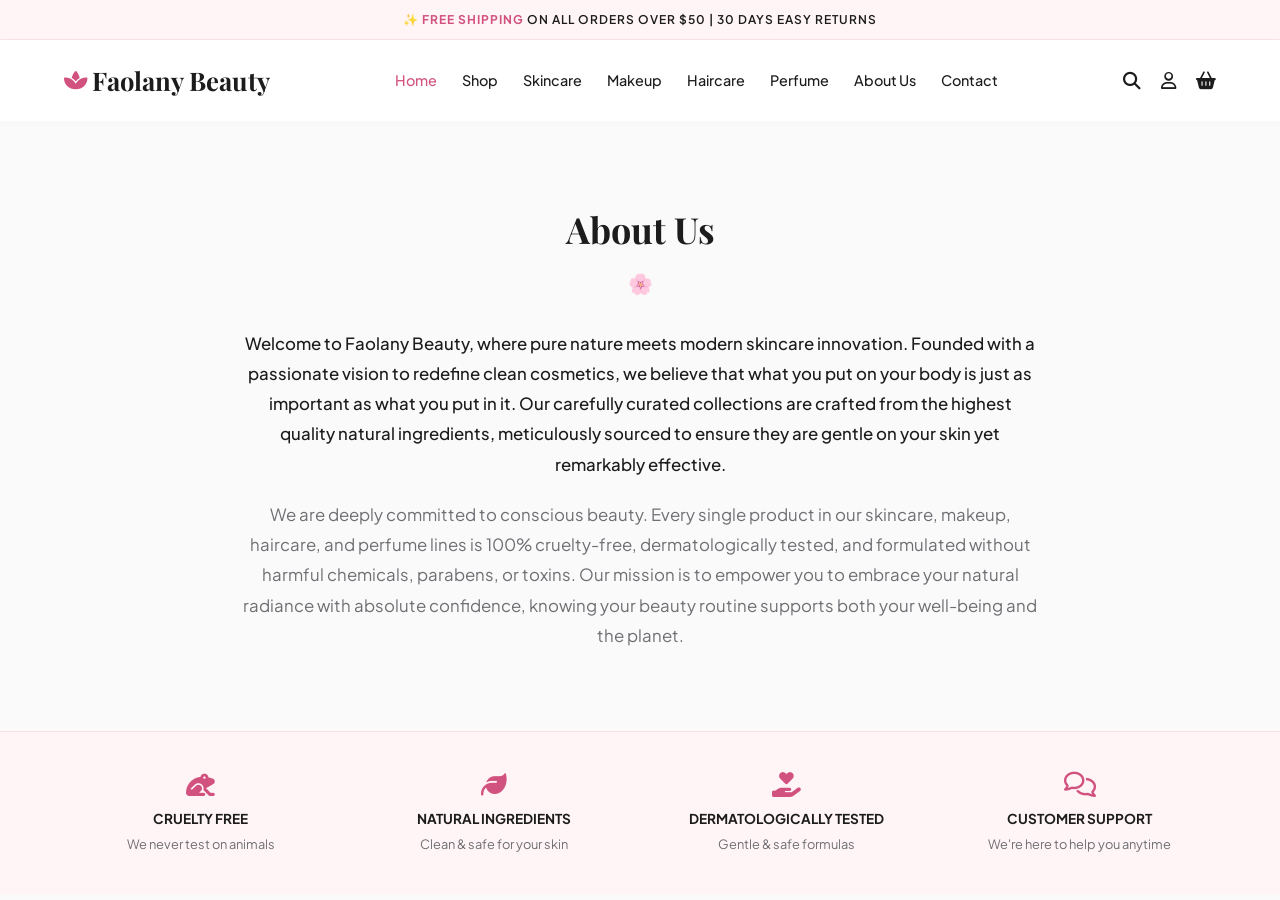
<file: aboutus.html>
<!DOCTYPE html>
<html lang="en">
<head>
    <meta charset="UTF-8">
    <meta name="viewport" content="width=device-width, initial-scale=1.0">
    <title>Faolany Beauty</title>
    <link rel="preconnect" href="https://fonts.googleapis.com">
    <link rel="preconnect" href="https://fonts.gstatic.com" crossorigin>
    <link href="https://fonts.googleapis.com/css2?family=Playfair+Display:ital,wght@0,400..700;1,400..700&family=Plus+Jakarta+Sans:wght@300;400;500;600;700&display=swap" rel="stylesheet">
    <link rel="stylesheet" href="https://cdnjs.cloudflare.com/ajax/libs/font-awesome/6.4.0/css/all.min.css">
    <link rel="stylesheet" href="style.css">
     
       
</head>
<body>

    <div class="top-banner">
        ✨ <span>FREE SHIPPING</span> ON ALL ORDERS OVER $50 | 30 DAYS EASY RETURNS
    </div>

    <header>
        <div class="container navbar">
            <div class="logo">
                <i class="fa-solid fa-spa"></i> Faolany Beauty
            </div>
            <nav class="nav-links">
                <a href="index.html" class="active">Home</a>
                <a href="shop.html">Shop</a>
                <a href="skincare.html">Skincare</a>
                <a href="makeup.html">Makeup</a>
                <a href="haircare.html">Haircare</a>
                <a href="perfume.html">Perfume</a>
                <a href="aboutus.html">About Us</a>
                <a href="contact.html">Contact</a>
            </nav>
            <div class="nav-icons">
                <i class="fa-solid fa-magnifying-glass"></i>
                <i class="fa-regular fa-user"></i>
                <i class="fa-solid fa-basket-shopping"></i>
            </div>
        </div>
    </header>
 
    <section class="container about-us-section" style="padding: 80px 0; text-align: center; max-width: 800px; margin: 0 auto;">
    <h2 class="section-title" style="font-family: var(--font-heading); font-size: 2.25rem; margin-bottom: 8px; font-weight: 700; color: var(--text-dark);">About Us</h2>
    <div class="flower-icon" style="color: var(--primary-pink); font-size: 20px; margin-bottom: 30px; opacity: 0.8;">🌸</div>
    
    <p style="font-size: 1.05rem; line-height: 1.8; color: var(--text-dark); margin-bottom: 20px; font-weight: 500;">
        Welcome to Faolany Beauty, where pure nature meets modern skincare innovation. Founded with a passionate vision to redefine clean cosmetics, we believe that what you put on your body is just as important as what you put in it. Our carefully curated collections are crafted from the highest quality natural ingredients, meticulously sourced to ensure they are gentle on your skin yet remarkably effective.
    </p>
    <p style="font-size: 1.05rem; line-height: 1.8; color: var(--text-muted);">
        We are deeply committed to conscious beauty. Every single product in our skincare, makeup, haircare, and perfume lines is 100% cruelty-free, dermatologically tested, and formulated without harmful chemicals, parabens, or toxins. Our mission is to empower you to embrace your natural radiance with absolute confidence, knowing your beauty routine supports both your well-being and the planet.
    </p>
</section>

    

    <footer class="footer-perks">
        <div class="container perks-grid">
            <div class="perk-item">
                <i class="fa-solid fa-frog"></i>
                <h4>CRUELTY FREE</h4>
                <p>We never test on animals</p>
            </div>
            <div class="perk-item">
                <i class="fa-solid fa-leaf"></i>
                <h4>NATURAL INGREDIENTS</h4>
                <p>Clean & safe for your skin</p>
            </div>
            <div class="perk-item">
                <i class="fa-solid fa-hand-holding-heart"></i>
                <h4>DERMATOLOGICALLY TESTED</h4>
                <p>Gentle & safe formulas</p>
            </div>
            <div class="perk-item">
                <i class="fa-regular fa-comments"></i>
                <h4>CUSTOMER SUPPORT</h4>
                <p>We're here to help you anytime</p>
            </div>
        </div>
    </footer>

</body>
</html>
</file>
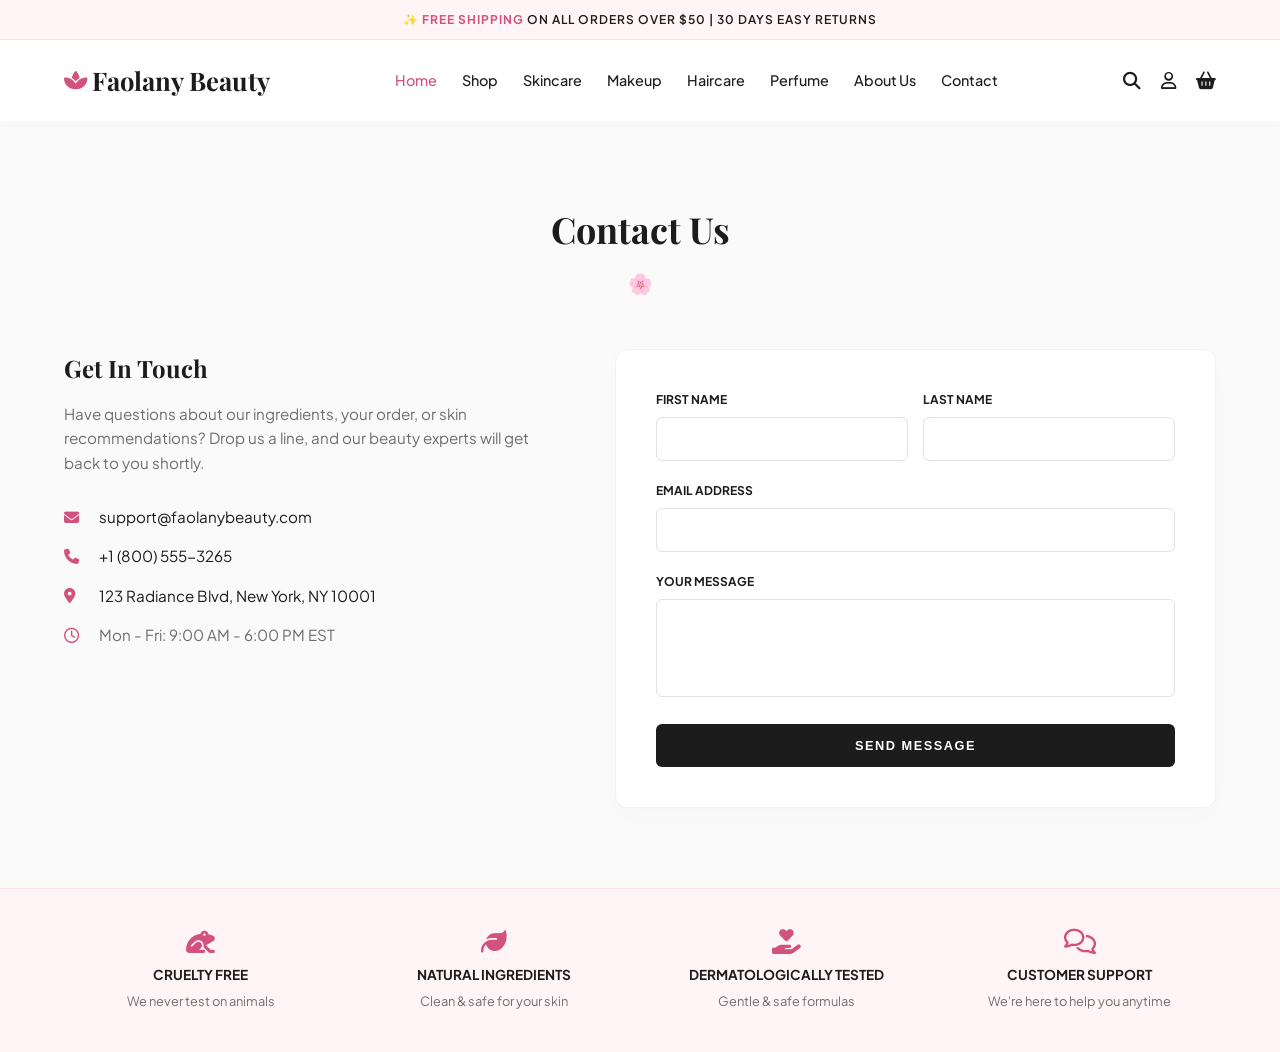
<file: contact.html>
<!DOCTYPE html>
<html lang="en">
<head>
    <meta charset="UTF-8">
    <meta name="viewport" content="width=device-width, initial-scale=1.0">
    <title>Faolany Beauty</title>
    <link rel="preconnect" href="https://fonts.googleapis.com">
    <link rel="preconnect" href="https://fonts.gstatic.com" crossorigin>
    <link href="https://fonts.googleapis.com/css2?family=Playfair+Display:ital,wght@0,400..700;1,400..700&family=Plus+Jakarta+Sans:wght@300;400;500;600;700&display=swap" rel="stylesheet">
    <link rel="stylesheet" href="https://cdnjs.cloudflare.com/ajax/libs/font-awesome/6.4.0/css/all.min.css">
    <link rel="stylesheet" href="style.css">
     
       
</head>
<body>

    <div class="top-banner">
        ✨ <span>FREE SHIPPING</span> ON ALL ORDERS OVER $50 | 30 DAYS EASY RETURNS
    </div>

    <header>
        <div class="container navbar">
            <div class="logo">
                <i class="fa-solid fa-spa"></i> Faolany Beauty
            </div>
            <nav class="nav-links">
                <a href="index.html" class="active">Home</a>
                <a href="shop.html">Shop</a>
                <a href="skincare.html">Skincare</a>
                <a href="makeup.html">Makeup</a>
                <a href="haircare.html">Haircare</a>
                <a href="perfume.html">Perfume</a>
                <a href="aboutus.html">About Us</a>
                <a href="contact.html">Contact</a>
            </nav>
            <div class="nav-icons">
                <i class="fa-solid fa-magnifying-glass"></i>
                <i class="fa-regular fa-user"></i>
                <i class="fa-solid fa-basket-shopping"></i>
            </div>
        </div>
    </header>
 
    <section class="container contact-section" style="padding: 80px 0;">
    <div style="text-align: center; margin-bottom: 50px;">
        <h2 class="section-title" style="font-family: var(--font-heading); font-size: 2.25rem; margin-bottom: 8px; font-weight: 700; color: var(--text-dark);">Contact Us</h2>
        <div class="flower-icon" style="color: var(--primary-pink); font-size: 20px; opacity: 0.8;">🌸</div>
    </div>

    <div class="contact-grid" style="display: grid; grid-template-columns: 1fr 1.2fr; gap: 50px; align-items: start;">
        
        <div class="contact-info" style="display: flex; flex-direction: column; gap: 30px;">
            <div>
                <h3 style="font-family: var(--font-heading); font-size: 1.5rem; margin-bottom: 15px; color: var(--text-dark);">Get In Touch</h3>
                <p style="color: var(--text-muted); font-size: 0.95rem; line-height: 1.6;">
                    Have questions about our ingredients, your order, or skin recommendations? Drop us a line, and our beauty experts will get back to you shortly.
                </p>
            </div>

            <div style="display: flex; flex-direction: column; gap: 15px; font-size: 0.95rem;">
                <div style="display: flex; align-items: center; gap: 15px;">
                    <i class="fa-solid fa-envelope" style="color: var(--primary-pink); width: 20px;"></i>
                    <span>support@faolanybeauty.com</span>
                </div>
                <div style="display: flex; align-items: center; gap: 15px;">
                    <i class="fa-solid fa-phone" style="color: var(--primary-pink); width: 20px;"></i>
                    <span>+1 (800) 555-3265</span>
                </div>
                <div style="display: flex; align-items: center; gap: 15px;">
                    <i class="fa-solid fa-location-dot" style="color: var(--primary-pink); width: 20px;"></i>
                    <span>123 Radiance Blvd, New York, NY 10001</span>
                </div>
                <div style="display: flex; align-items: center; gap: 15px;">
                    <i class="fa-regular fa-clock" style="color: var(--primary-pink); width: 20px;"></i>
                    <span style="color: var(--text-muted);">Mon - Fri: 9:00 AM - 6:00 PM EST</span>
                </div>
            </div>
        </div>

        <div class="contact-form-container" style="background: #ffffff; padding: 40px; border-radius: 12px; border: 1px solid #f2f2f5; box-shadow: 0 10px 30px rgba(0,0,0,0.01);">
            <form id="contact-form" onsubmit="event.preventDefault(); alert('✨ Message sent successfully! We will contact you soon.'); this.reset();" style="display: flex; flex-direction: column; gap: 20px;">
                <div style="display: grid; grid-template-columns: 1fr 1fr; gap: 15px;">
                    <div>
                        <label style="display:block; font-size: 0.75rem; font-weight: 700; text-transform: uppercase; margin-bottom: 8px; color: var(--text-dark);">First Name</label>
                        <input type="text" required style="width: 100%; padding: 12px; border: 1px solid #e2e2e7; border-radius: 6px; font-family: inherit; font-size: 0.9rem;">
                    </div>
                    <div>
                        <label style="display:block; font-size: 0.75rem; font-weight: 700; text-transform: uppercase; margin-bottom: 8px; color: var(--text-dark);">Last Name</label>
                        <input type="text" required style="width: 100%; padding: 12px; border: 1px solid #e2e2e7; border-radius: 6px; font-family: inherit; font-size: 0.9rem;">
                    </div>
                </div>

                <div>
                    <label style="display:block; font-size: 0.75rem; font-weight: 700; text-transform: uppercase; margin-bottom: 8px; color: var(--text-dark);">Email Address</label>
                    <input type="email" required style="width: 100%; padding: 12px; border: 1px solid #e2e2e7; border-radius: 6px; font-family: inherit; font-size: 0.9rem;">
                </div>

                <div>
                    <label style="display:block; font-size: 0.75rem; font-weight: 700; text-transform: uppercase; margin-bottom: 8px; color: var(--text-dark);">Your Message</label>
                    <textarea rows="4" required style="width: 100%; padding: 12px; border: 1px solid #e2e2e7; border-radius: 6px; font-family: inherit; font-size: 0.9rem; resize: none;"></textarea>
                </div>

                <button type="submit" class="btn-primary" style="width: 100%; background-color: var(--text-dark); color: #fff; padding: 14px; border-radius: 6px; font-weight: 700; font-size: 0.8rem; letter-spacing: 1.5px; text-transform: uppercase; border: none; cursor: pointer; transition: var(--transition-smooth);">SEND MESSAGE</button>
            </form>
        </div>

    </div>
</section>

 
 
 
    

    <footer class="footer-perks">
        <div class="container perks-grid">
            <div class="perk-item">
                <i class="fa-solid fa-frog"></i>
                <h4>CRUELTY FREE</h4>
                <p>We never test on animals</p>
            </div>
            <div class="perk-item">
                <i class="fa-solid fa-leaf"></i>
                <h4>NATURAL INGREDIENTS</h4>
                <p>Clean & safe for your skin</p>
            </div>
            <div class="perk-item">
                <i class="fa-solid fa-hand-holding-heart"></i>
                <h4>DERMATOLOGICALLY TESTED</h4>
                <p>Gentle & safe formulas</p>
            </div>
            <div class="perk-item">
                <i class="fa-regular fa-comments"></i>
                <h4>CUSTOMER SUPPORT</h4>
                <p>We're here to help you anytime</p>
            </div>
        </div>
    </footer>

</body>
</html>
</file>
<file: style.css>
:root {
            --primary-pink: #d2527f;
            --light-pink: #fff0f3;
            --bg-light: #fafafa;
            --bg-gradient: linear-gradient(135deg, #ffeef2 0%, #fef3f3 100%);
            --text-dark: #1c1c1c;
            --text-muted: #6e6e73;
            --star-color: #f39c12;
            --font-heading: 'Playfair Display', serif;
            --font-body: 'Plus Jakarta Sans', sans-serif;
            --container-max: 1200px;
            --transition-smooth: all 0.4s cubic-bezier(0.25, 0.46, 0.45, 0.94);
        }

        * {
            margin: 0;
            padding: 0;
            box-sizing: border-box;
        }

        body {
            font-family: var(--font-body);
            color: var(--text-dark);
            background-color: var(--bg-light);
            line-height: 1.6;
            -webkit-font-smoothing: antialiased;
        }

        a {
            text-decoration: none;
            color: inherit;
            transition: var(--transition-smooth);
        }

        img {
            max-width: 100%;
            display: block;
        }

        .container {
            width: 90%;
            max-width: var(--container-max);
            margin: 0 auto;
        }

        /* --- TOP ANNOUNCEMENT BANNER --- */
        .top-banner {
            background-color: #fff5f6;
            text-align: center;
            padding: 10px 0;
            font-size: 0.75rem;
            font-weight: 600;
            letter-spacing: 1px;
            color: var(--text-dark);
            border-bottom: 1px solid #fae1e5;
        }
        .top-banner span {
            color: var(--primary-pink);
            font-weight: 700;
        }

        /* --- HEADER & NAVIGATION --- */
       header {
            background: #fff;
            position: sticky;
            top: 0;
            z-index: 1000;
            box-shadow: 0 2px 10px rgba(0,0,0,0.02);
        }

        .navbar {
            display: flex;
            justify-content: space-between;
            align-items: center;
            padding: 20px 0;
        }

        .logo {
            font-family: var(--font-heading);
            font-size: 1.6rem;
            font-weight: bold;
            display: flex;
            align-items: center;
            gap: 5px;
        }
        .logo i {
            color: var(--primary-pink);
            font-size: 1.3rem;
        }

        .nav-links {
            display: flex;
            gap: 25px;
        }

        .nav-links a {
            font-size: 0.9rem;
            font-weight: 500;
        }

        .nav-links a:hover, .nav-links a.active {
            color: var(--primary-pink);
        }

        .nav-icons {
            display: flex;
            gap: 20px;
            font-size: 1.1rem;
            cursor: pointer;
        }
        .nav-icons i:hover {
            color: var(--primary-pink);
        }
        
        /* --- BEST SELLERS --- */
        .best-sellers-section {
            max-width: var(--container-max);
            margin: 0 auto;
            text-align: center;
            padding: 80px 20px 40px 20px;
        }

        .section-title {
            font-family: var(--font-heading);
            font-size: 2.25rem;
            margin-bottom: 8px;
            font-weight: 700;
            color: var(--text-dark);
        }

        .flower-icon {
            color: var(--primary-pink);
            font-size: 20px;
            margin-bottom: 45px;
            opacity: 0.8;
        }

        .product-grid {
            display: grid;
            grid-template-columns: repeat(auto-fit, minmax(220px, 1fr));
            gap: 30px;
            justify-content: center;
        }

        /* Modern Product Card Layout */
        .product-card {
            background: #ffffff;
            border-radius: 12px;
            padding: 0 0 20px 0;
            text-align: left;
            display: flex;
            flex-direction: column;
            position: relative;
            box-shadow: 0 10px 30px rgba(0,0,0,0.02);
            transition: var(--transition-smooth);
            border: 1px solid #f2f2f5;
        }
        
        .product-card:hover {
            transform: translateY(-6px);
            box-shadow: 0 20px 40px rgba(0,0,0,0.06);
        }

        /* Image Display Frame */
        .image-container {
            position: relative;
            width: 100%;
            padding-top: 110%; /* Elegant, slightly vertical premium ratio */
            overflow: hidden;
            border-radius: 12px 12px 0 0;
            background-color: #f7f7f9;
            cursor: pointer;
        }

        .product-image {
            position: absolute;
            top: 0;
            left: 0;
            width: 100%;
            height: 100%;
            object-fit: cover;
            transition: var(--transition-smooth); 
        }

        /* Smooth Interactive Touch Feedback Trigger */
        .image-container:hover .product-image,
        .image-container:active .product-image {
            transform: scale(1.06); 
        }

        .sale-badge {
            position: absolute;
            top: 12px;
            left: 12px;
            background-color: var(--primary-pink);
            color: white;
            font-size: 10px;
            font-weight: 700;
            padding: 4px 10px;
            border-radius: 4px;
            text-transform: uppercase;
            letter-spacing: 1px;
            z-index: 2;
            pointer-events: none;
            box-shadow: 0 4px 10px rgba(210, 82, 127, 0.3);
        }

        /* Product Description Block */
        .product-info {
            padding: 20px 20px 0 20px;
            display: flex;
            flex-direction: column;
            flex-grow: 1;
        }

        .product-name {
            font-size: 0.95rem;
            font-weight: 600;
            color: var(--text-dark);
            margin: 0 0 6px 0;
            white-space: nowrap;
            overflow: hidden;
            text-overflow: ellipsis;
        }

        .rating-container {
            display: flex;
            align-items: center;
            font-size: 11px;
            color: var(--star-color); 
            margin-bottom: 10px;
            letter-spacing: 1px;
        }

        .review-count {
            color: var(--text-muted);
            margin-left: 6px;
            font-weight: 500;
        }

        .price-container {
            display: flex;
            align-items: center;
            gap: 10px;
            margin-bottom: 18px;
        }

        .current-price {
            font-size: 1.1rem;
            font-weight: 700;
            color: var(--text-dark);
        }

        .old-price {
            font-size: 0.9rem;
            color: #a1a1a6;
            text-decoration: line-through;
            font-weight: 500;
        }

        /* Minimalist Modern Outline Button Layout */
        .buy-btn {
            background-color: transparent; 
            color: var(--text-dark);
            border: 1px solid #e2e2e7;
            padding: 11px;
            font-size: 0.75rem;
            font-weight: 700;
            letter-spacing: 1.5px;
            text-transform: uppercase;
            border-radius: 6px;
            cursor: pointer;
            width: 100%;
            transition: var(--transition-smooth);
            margin-top: auto; 
        }

        .buy-btn:hover, .buy-btn:active {
            background-color: var(--text-dark); 
            color: #ffffff;
            border-color: var(--text-dark);
        }

        /* --- PROMO OFFERS --- */
        .promo-section {
            padding: 60px 0;
        }
        .promo-grid {
            display: grid;
            grid-template-columns: 1fr 1fr;
            gap: 30px;
        }

        .promo-banner {
            border-radius: 16px;
            padding: 50px;
            display: flex;
            align-items: center;
            justify-content: space-between;
            min-height: 260px;
            position: relative;
            overflow: hidden;
            border: 1px solid #f2f2f5;
            transition: var(--transition-smooth);
        }
        
        .promo-banner:hover {
            transform: translateY(-4px);
            box-shadow: 0 15px 35px rgba(0,0,0,0.04);
        }

        .promo-banner.skincare { background-color: #fbf0f2; }
        .promo-banner.makeup { background-color: #faf3ed; }

        .promo-content {
            max-width: 55%;
            z-index: 2;
        }

        .promo-content span {
            color: var(--primary-pink);
            font-size: 0.75rem;
            font-weight: 700;
            text-transform: uppercase;
            letter-spacing: 1.5px;
        }

        .promo-content h2 {
            font-family: var(--font-heading);
            font-size: 2rem;
            margin: 10px 0 25px 0;
            line-height: 1.25;
            color: var(--text-dark);
        }
        
        .btn-primary {
            background-color: var(--text-dark);
            color: #fff;
            padding: 12px 28px;
            border-radius: 6px;
            font-weight: 700;
            font-size: 0.8rem;
            letter-spacing: 1px;
            text-transform: uppercase;
            border: none;
            cursor: pointer;
            transition: var(--transition-smooth);
        }
        .btn-primary:hover {
            background-color: var(--primary-pink);
            box-shadow: 0 5px 15px rgba(210, 82, 127, 0.2);
        }

        .promo-img {
            position: absolute;
            right: 15px;
            bottom: 0;
            max-height: 95%;
            object-fit: contain;
            transition: var(--transition-smooth);
        }
        .promo-banner:hover .promo-img {
            transform: scale(1.03);
        }

        /* --- INSTAGRAM SECTION --- */
        .instagram-section {
            padding: 60px 0 80px 0;
            text-align: center;
        }
        .instagram-handle {
            font-size: 0.85rem;
            font-weight: 700;
            letter-spacing: 1.5px;
            color: var(--text-muted);
            margin-top: -15px;
            margin-bottom: 40px;
            text-transform: uppercase;
        }
        .instagram-wrapper {
            display: flex;
            flex-direction: column;
            gap: 20px;
        }
        .instagram-grid {
            display: grid;
            grid-template-columns: repeat(6, 1fr);
            gap: 20px;
        }
        .instagram-item {
            border-radius: 10px;
            overflow: hidden;
            height: 190px;
            box-shadow: 0 5px 15px rgba(0,0,0,0.01);
        }
        .instagram-item img {
            width: 100%;
            height: 100%;
            object-fit: cover;
            transition: var(--transition-smooth);
        }
        .instagram-item:hover img {
            transform: scale(1.06);
        }

        /* --- FOOTER PERKS --- */
       .footer-perks {
            background-color: #fff5f6;
            padding: 40px 0;
            border-top: 1px solid #fae1e5;
        }
        .perks-grid {
            display: grid;
            grid-template-columns: repeat(4, 1fr);
            text-align: center;
            gap: 20px;
        }
        .perk-item i {
            font-size: 1.6rem;
            color: var(--primary-pink);
            margin-bottom: 10px;
        }
        .perk-item h4 {
            font-size: 0.85rem;
            font-weight: 700;
            text-transform: uppercase;
            margin-bottom: 5px;
        }
        .perk-item p {
            font-size: 0.8rem;
            color: var(--text-muted);
        }

        /* --- RESPONSIVE PLATFORM SCALING --- */
        @media (max-width: 1024px) {
            .perks-grid {
                grid-template-columns: repeat(2, 1fr);
                gap: 40px 20px;
            }
            .instagram-grid {
                grid-template-columns: repeat(3, 1fr);
            }
            .promo-banner {
                padding: 35px;
            }
        }

        @media (max-width: 768px) {
            .navbar { padding: 15px 0; }
            .logo { font-size: 1.5rem; }
            .promo-grid { grid-template-columns: 1fr; gap: 20px; }
            .product-grid { grid-template-columns: repeat(2, 1fr); gap: 15px; }
            .product-card { border-radius: 10px; }
            .product-info { padding: 12px 12px 0 12px; }
            .buy-btn { padding: 9px; font-size: 0.7rem; border-radius: 4px; }
            .nav-links { display: none; } /* Kept clean for single code layout */
            .section-title { font-size: 1.8rem; }
            .promo-content h2 { font-size: 1.6rem; }
        }
          @media (max-width: 768px) {
        .contact-grid { grid-template-columns: 1fr !important; gap: 40px !important; }
        .contact-form-container { padding: 25px !important; }
    }
</file>
